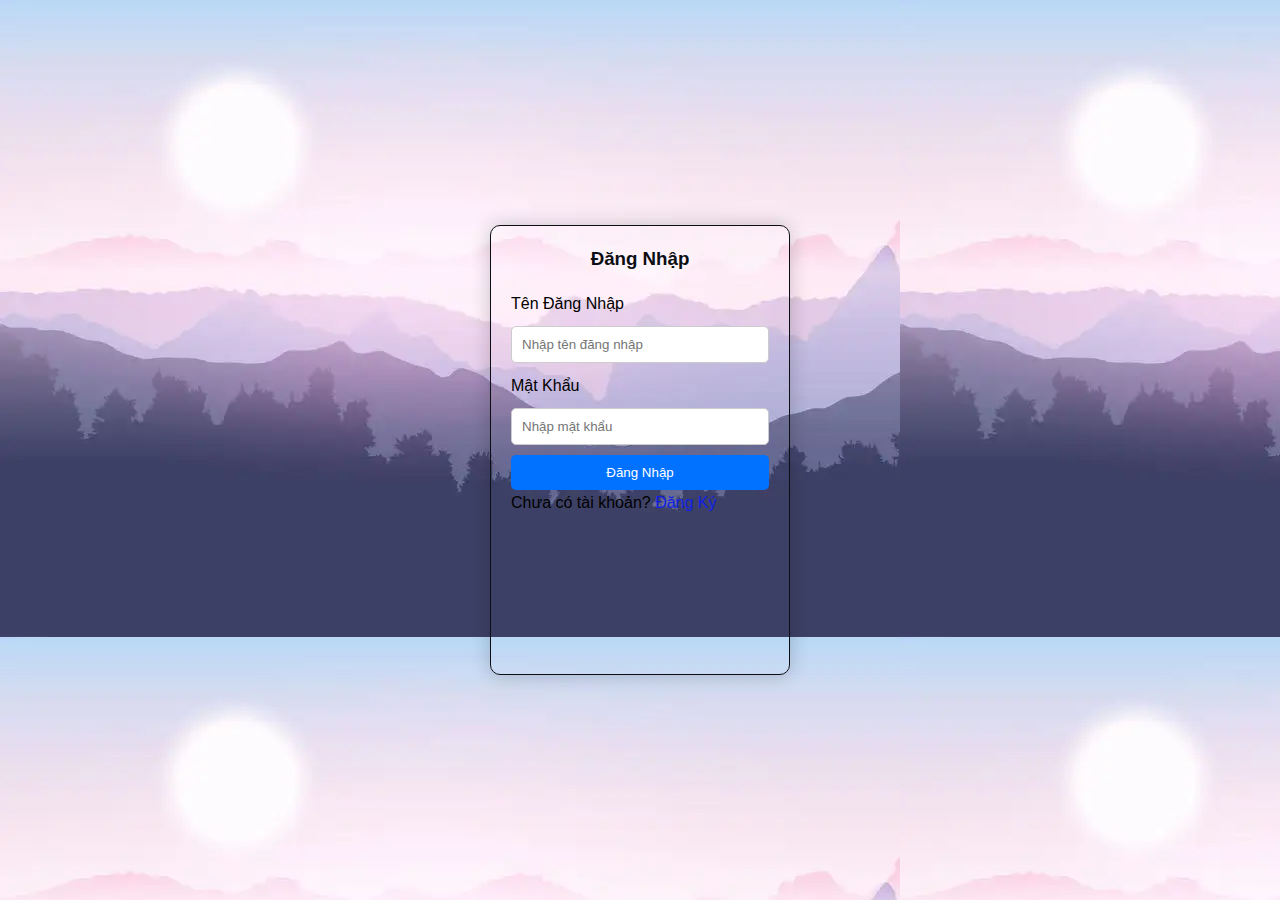
<file: login.html>
<!DOCTYPE html>
<html lang="en">
<head>
    <meta charset="UTF-8">
    <meta name="viewport" content="width=device-width, initial-scale=1.0">
    <link rel="stylesheet" href="./css/login.css">
    <title>Login</title>
</head>
<body>
    <div class="container">
        <h3>Đăng Nhập</h3>
        <form action="login.php">
            <div class="input-group">
                <label for="username">Tên Đăng Nhập</label>
                <input type="text" id="username" name="username" required placeholder="Nhập tên đăng nhập">
            </div>
            <div class="input-group">
                <label for="password">Mật Khẩu</label>
                <input type="password" id="password" name="password" required placeholder="Nhập mật khẩu">
            </div>
            <button type="submit">Đăng Nhập</button>
            <div class="register-link">
                <p>Chưa có tài khoản? <a href="register.html">Đăng Ký</a></p>
    </div>
</body>
</html>
</file>
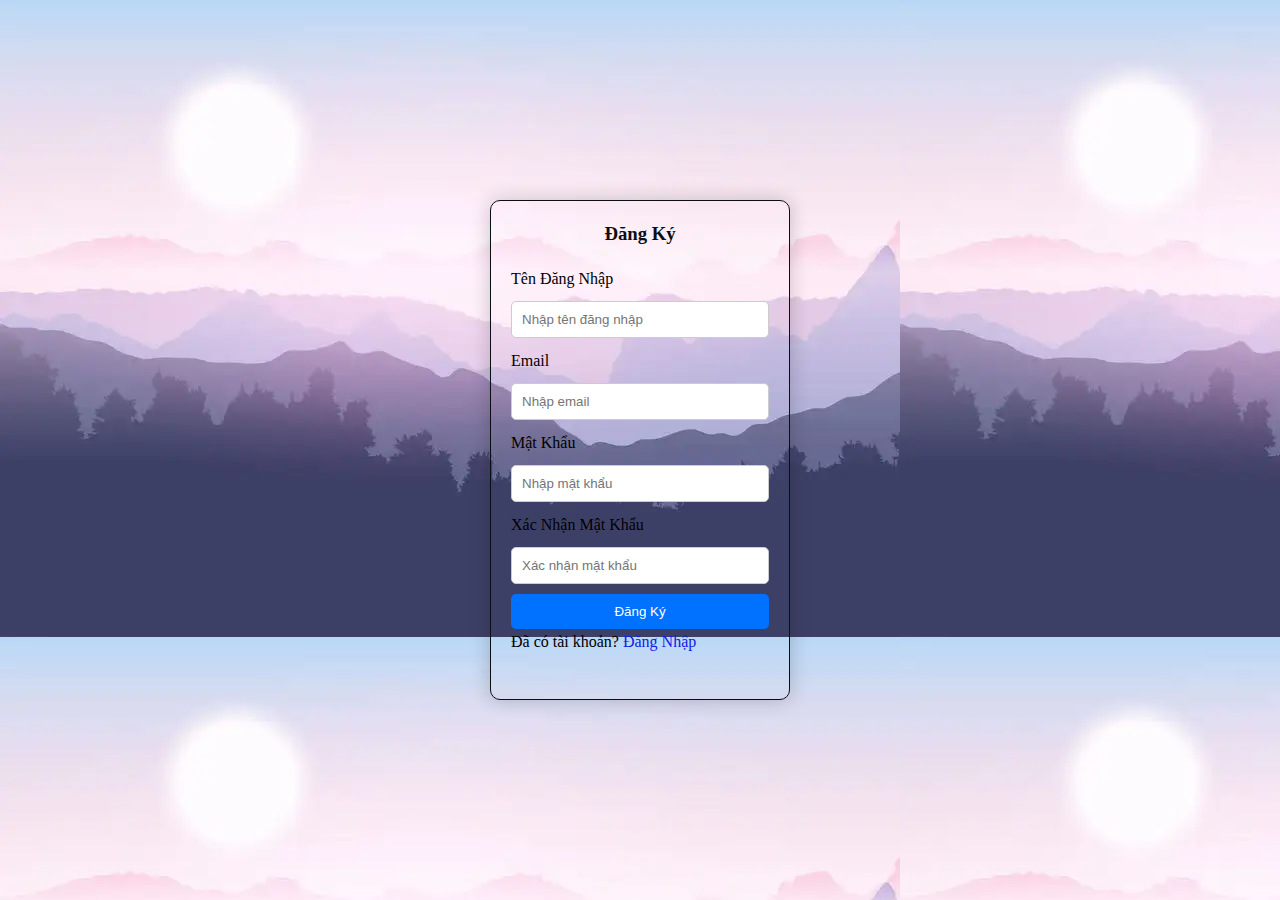
<file: register.html>
<!DOCTYPE html>
<html lang="en">
<head>
    <meta charset="UTF-8">
    <meta name="viewport" content="width=device-width, initial-scale=1.0">
    <link rel="stylesheet" href="./css/register.css">
    <title>register</title>
</head>
<body>
    <div class="container">
        <h3>Đăng Ký</h3>
        <form action="register.php" method="post">
            <div class="input-group">
                <label for="username">Tên Đăng Nhập</label>
                <input type="text" id="username" name="username" required placeholder="Nhập tên đăng nhập">
            </div>
            <div class="input-group">
                <label for="email">Email</label>
                <input type="email" id="email" name="email" required placeholder="Nhập email">
            </div>
            <div class="input-group">
                <label for="password">Mật Khẩu</label>
                <input type="password" id="password" name="password" required placeholder="Nhập mật khẩu">
            </div>
            <div class="input-group">
                <label for="confirm-password">Xác Nhận Mật Khẩu</label>
                <input type="password" id="confirm-password" name="confirm-password" required placeholder="Xác nhận mật khẩu">
            </div>
            <button type="submit">Đăng Ký</button>
            <div class="login-link">
                <p>Đã có tài khoản? <a href="login.html">Đăng Nhập</a></p>
            </div>
        </form>
    </div>
</body>
</html>
</file>
<file: css/login.css>
*{
    padding: 0;
    margin: 0;
    box-sizing: border-box;
    font-family: 'Poppins', sans-serif;
}
body{
    background: linear-gradient(to right, #00c6ff, #0072ff);
    height: 100vh;
    display: flex;
    justify-content: center;
    align-items: center;
    background-image: url("/img/login.webp");
}
.container{
    width:300px;
    height: 50%;
    padding: 20px;
    border-radius: 10px;
    border: 1px solid #0b0f13;
    line-height: 25px;
    box-shadow: 0 0 20px rgba(0,0,0,0.2);
}
h3{
    text-align: center;
    margin-bottom: 20px;
    color: #0b0f13;
}
input[type="text"], input[type="password"]{
    width: 100%;
    padding: 10px;
    margin: 10px 0;
    border: 1px solid #ccc;
    border-radius: 5px;
}
button[type="submit"]{
    width: 100%;
    padding: 10px;
    background: #0072ff;
    color: #fff;
    border: none;
    border-radius: 5px;
    cursor: pointer;
}
button[type="submit"]:hover{
    background: #005bb5;
}
.register-link a{
    color: rgb(14, 32, 230);
    text-decoration: none;
}
</file>
<file: css/register.css>
*{
    margin: 0;
    padding: 0;
    box-sizing: border-box;
}
body{
    background: linear-gradient(to right, #00c6ff, #0072ff);
    height: 100vh;
    display: flex;
    justify-content: center;
    align-items: center;
    background-image: url("/img/login.webp");
}
.container{
    width:300px;
    height: 500px;
    padding: 20px;
    border-radius: 10px;
    border: 1px solid #0b0f13;
    line-height: 25px;
    box-shadow: 0 0 20px rgba(0,0,0,0.2);
}
h3{
    text-align: center;
    margin-bottom: 20px;
    color: #0b0f13;
}
input[type="text"], input[type="password"], input[type="email"], input[type="confirm-password"]{
    width: 100%;
    padding: 10px;
    margin: 10px 0;
    border: 1px solid #ccc;
    border-radius: 5px;
}
button[type="submit"]{
    width: 100%;
    padding: 10px;
    background: #0072ff;
    color: #fff;
    border: none;
    border-radius: 5px;
    cursor: pointer;
}
button[type="submit"]:hover{
    background: #005bb5;
}
.login-link a{
    color: rgb(14, 32, 230);
    text-decoration: none;
}
.login-link a:hover{
    text-decoration: underline;
}
</file>
